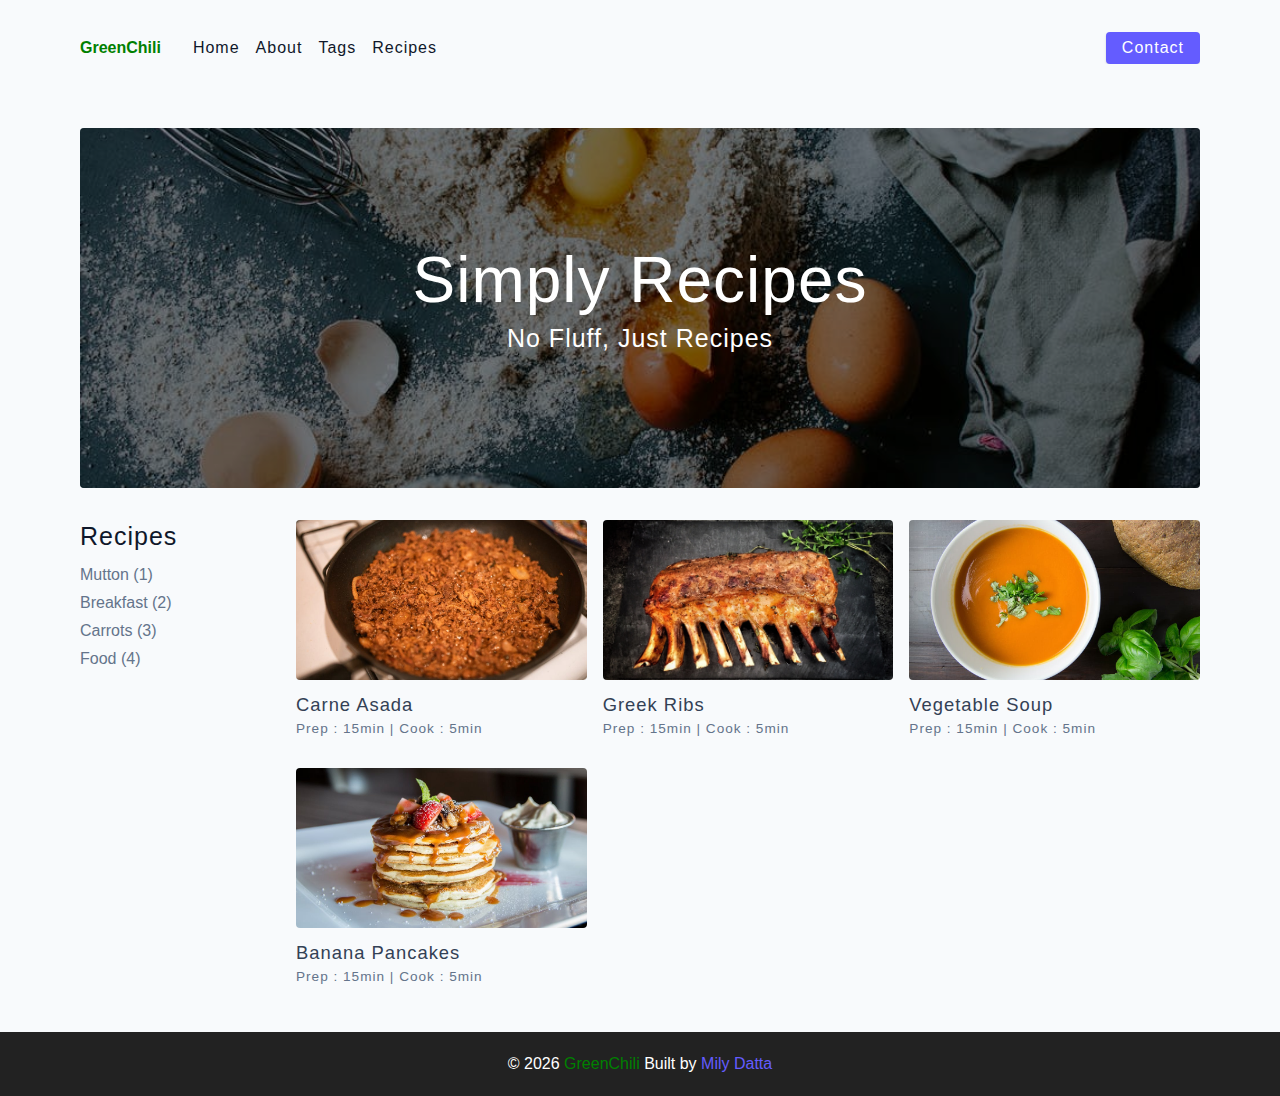
<file: index.html>
<!DOCTYPE html>
<html lang="en">
  <head>
    <meta charset="UTF-8" />
    <meta http-equiv="X-UA-Compatible" content="IE=edge" />
    <meta name="viewport" content="width=device-width, initial-scale=1.0" />
    <!-- <title>Simply Recipes || Starter</title> -->
    <title>Simply Recipes || Green Chili</title>
    <!-- favicon -->
    <link rel="shortcut icon" href="./assets/favicon.ico" type="image/x-icon" />
    <!-- normalize -->
    <link rel="stylesheet" href="./css/normalize.css" />
    <!-- font-awesome -->
    <link
      rel="stylesheet"
      href="https://cdnjs.cloudflare.com/ajax/libs/font-awesome/5.14.0/css/all.min.css"
    />
    <!-- main css -->
    <link rel="stylesheet" href="./css/main.css" />
  </head>
  <body>
   <!-- nav -->
   <nav class="navbar">
    <div class="nav-center">
     <!-- header -->
     <div class="nav-header">
      <a href="index.html"class="nav-logo">
        GreenChili
      </a>
      <button type="button" class="btn nav-btn">
        <i class="fas fa-align-justify"></i>
      </button>
     </div>
     <div class="nav-links">
      <a href="index.html" class="nav-link">home</a>
      <a href="about.html" class="nav-link">about</a>
      <a href="tags.html" class="nav-link">tags</a>
      <a href="recipes.html" class="nav-link">recipes</a>
      <div class="nav-link contact-link">
        <a href="contact.html" class="btn">contact</a>
      </div>
     </div>
    </div>
   </nav>
   <!-- end of nav --> 
   <!-- main -->
    <main class="page">
   <!-- header -->
    <header class="hero">
      <div class="hero-container">
        <div class="hero-text">
         <h1>Simply recipes</h1>
         <h4>no fluff, just recipes </h4>
        </div>
      </div>
    </header>
    <!-- end of header -->
    
    <!-- recipes container -->
    <section class="recipes-container">
      <!-- tags container -->
      <div class="tags-container">
        <h4>recipes</h4>
        <div class="tags-list">
         <a href="tag-template.html"> Mutton (1)</a>
         <a href="tag-template.html"> Breakfast (2)</a>
         <a href="tag-template.html"> Carrots (3)</a>
         <a href="tag-template.html"> Food (4)</a>
        </div>
      </div>
      <!-- end of tags container -->

      <!-- recipes list -->
      <div class="recipes-list">
        <!-- single recipe -->
        <a href="single-recipe-carne.html" class="recipe">
          <img src="./assets/recipes/recipe-1.jpeg" alt="food"
          class="img recipe-img"/>
          <h5>carne asada</h5>
          <p>Prep : 15min | Cook : 5min</p>
        </a>
        <!-- end of single recipe -->
         <!-- single recipe -->
         <a href="single-recipe-greek.html" class="recipe">
          <img src="./assets/recipes/recipe-2.jpeg" alt="food"
          class="img recipe-img"/>
          <h5>Greek Ribs</h5>
          <p>Prep : 15min | Cook : 5min</p>
        </a>
        <!-- end of single recipe -->
         <!-- single recipe -->
         <a href="single-recipe-soup.html" class="recipe">
          <img src="./assets/recipes/recipe-3.jpeg" alt="food"
          class="img recipe-img"/>
          <h5>Vegetable Soup</h5>
          <p>Prep : 15min | Cook : 5min</p>
        </a>
        <!-- end of single recipe -->
         <!-- single recipe -->
         <a href="single-recipe-banana.html" class="recipe">
          <img src="./assets/recipes/recipe-4.jpeg" alt="food"
          class="img recipe-img"/>
          <h5>Banana Pancakes</h5>
          <p>Prep : 15min | Cook : 5min</p>
        </a>
        <!-- end of single recipe -->
      </div>
      <!-- end of recipes list -->
    </section>
    <!-- end of recipes container -->
    </main>
   <!-- end of main -->
    <!-- footer --> 
    <footer class="page-footer">
      <p>&copy; <span id="date"></span>
      <span class="footer-logo">GreenChili</span>
      Built by <a href="https://github.com">Mily Datta</a>
    </p>
    </footer> 
   <script src="./js/app.js"></script>
  </body>
</html>
</file>
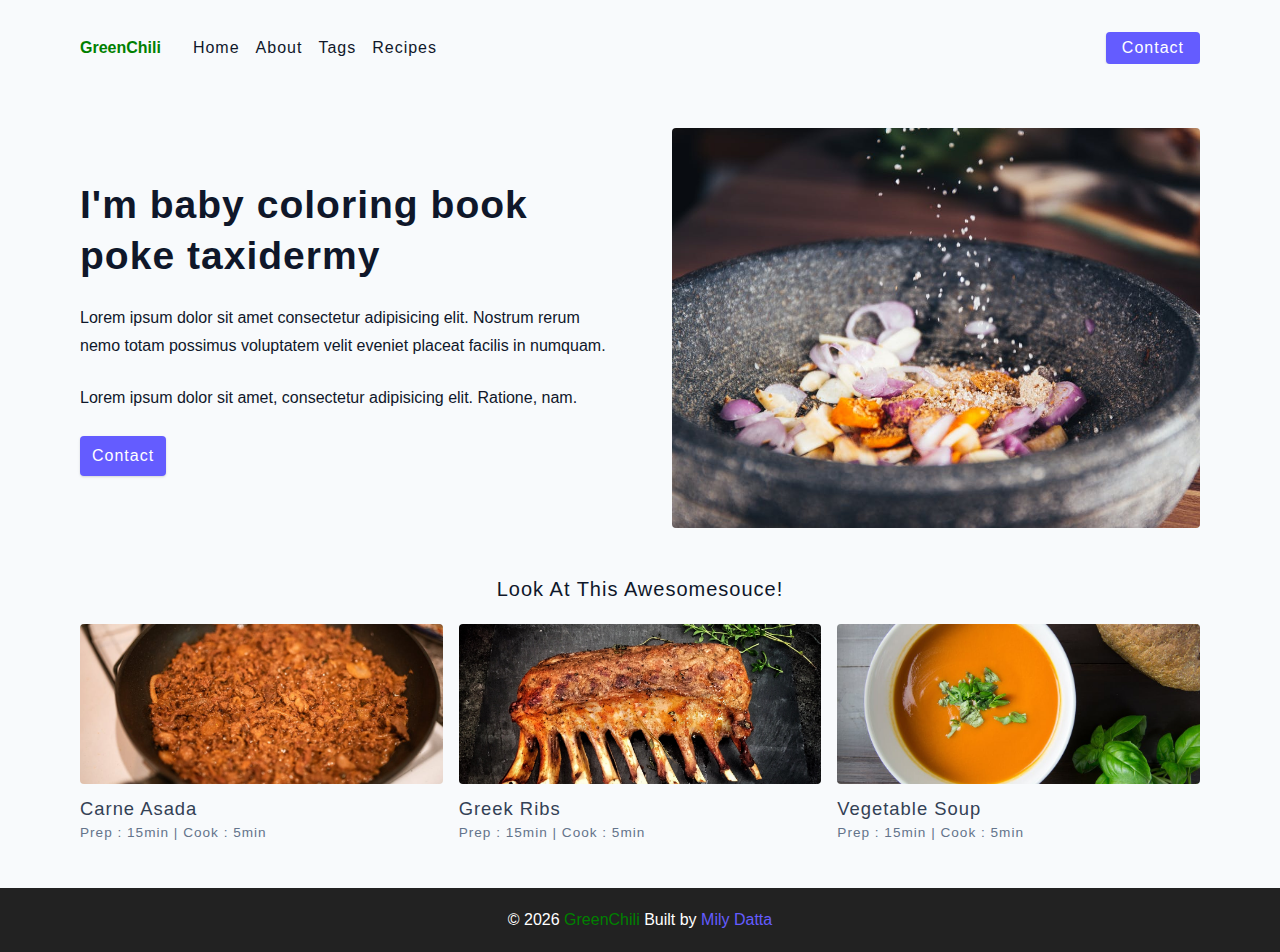
<file: about.html>
<!DOCTYPE html>
<html lang="en">
  <head>
    <meta charset="UTF-8" />
    <meta http-equiv="X-UA-Compatible" content="IE=edge" />
    <meta name="viewport" content="width=device-width, initial-scale=1.0" />
    <title>About</title>
    <!-- favicon -->
    <link rel="shortcut icon" href="./assets/favicon.ico" type="image/x-icon" />
    <!-- normalize -->
    <link rel="stylesheet" href="./css/normalize.css" />
    <!-- font-awesome -->
    <link
      rel="stylesheet"
      href="https://cdnjs.cloudflare.com/ajax/libs/font-awesome/5.14.0/css/all.min.css"
    />
    <!-- main css -->
    <link rel="stylesheet" href="./css/main.css" />
  </head>
  <body>
       <!-- nav -->
   <nav class="navbar">
    <div class="nav-center">
     <!-- header -->
     <div class="nav-header">
      <a href="index.html"class="nav-logo">
        GreenChili
      </a>
      <button type="button" class="btn nav-btn">
        <i class="fas fa-align-justify"></i>
      </button>
     </div>
     <div class="nav-links">
      <a href="index.html" class="nav-link">home</a>
      <a href="about.html" class="nav-link">about</a>
      <a href="tags.html" class="nav-link">tags</a>
      <a href="recipes.html" class="nav-link">recipes</a>
      <div class="nav-link contact-link">
        <a href="contact.html" class="btn">contact</a>
      </div>
     </div>
    </div>
   </nav>
   <!-- end of nav -->
   <!-- main -->
   <main class="page">
   <section class="about-page">
    <article>
      <h2>I'm baby coloring book poke taxidermy</h2>
      <p>Lorem ipsum dolor sit amet consectetur adipisicing
       elit. Nostrum rerum nemo totam possimus voluptatem
       velit eveniet placeat facilis in numquam.</p>
      <p>Lorem ipsum dolor sit amet, consectetur adipisicing 
       elit. Ratione, nam.</p>
    <a href="contact.html" class="btn">contact</a>
    </article>
    <img src="./assets/about.jpeg" alt="pouring salt" 
    class="img about-img">
   </section>
   <section class="featured-recipes">
    <h5 class="featured-title">Look at this Awesomesouce!</h5>
    <!-- recipes list -->
    <div class="recipes-list">
      <!-- single recipe -->
      <a href="single-recipe.html" class="recipe">
        <img src="./assets/recipes/recipe-1.jpeg" alt="food"
        class="img recipe-img"/>
        <h5>carne asada</h5>
        <p>Prep : 15min | Cook : 5min</p>
      </a>
      <!-- end of single recipe -->
       <!-- single recipe -->
       <a href="single-recipe.html" class="recipe">
        <img src="./assets/recipes/recipe-2.jpeg" alt="food"
        class="img recipe-img"/>
        <h5>Greek Ribs</h5>
        <p>Prep : 15min | Cook : 5min</p>
      </a>
      <!-- end of single recipe -->
       <!-- single recipe -->
       <a href="single-recipe.html" class="recipe">
        <img src="./assets/recipes/recipe-3.jpeg" alt="food"
        class="img recipe-img"/>
        <h5>Vegetable Soup</h5>
        <p>Prep : 15min | Cook : 5min</p>
      </a>
      <!-- end of single recipe -->
    </div>
    <!-- end of recipes list -->
   </section>
  </main>
   <!-- end of main -->
        <!-- footer --> 
        <footer class="page-footer">
          <p>&copy; <span id="date"></span>
          <span class="footer-logo">GreenChili</span>
          Built by <a href="https://github.com">Mily Datta</a>
        </p>
        </footer> 
       <script src="./js/app.js"></script>
  </body>
</html>
</file>
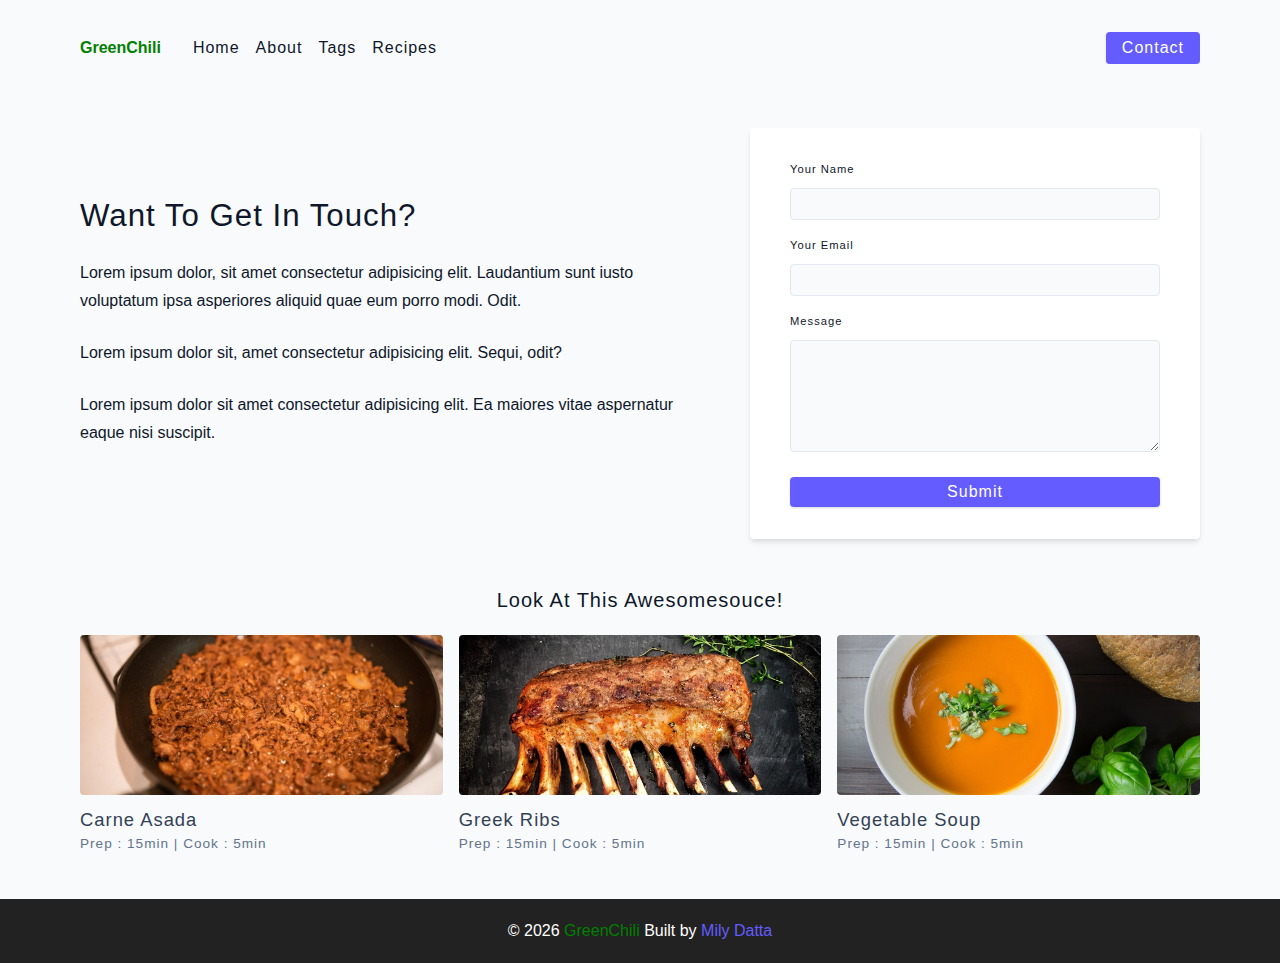
<file: contact.html>
<!DOCTYPE html>
<html lang="en">
  <head>
    <meta charset="UTF-8" />
    <meta http-equiv="X-UA-Compatible" content="IE=edge" />
    <meta name="viewport" content="width=device-width, initial-scale=1.0" />
    <title>Contact</title>
    <!-- favicon -->
    <link rel="shortcut icon" href="./assets/favicon.ico" type="image/x-icon" />
    <!-- normalize -->
    <link rel="stylesheet" href="./css/normalize.css" />
    <!-- font-awesome -->
    <link
      rel="stylesheet"
      href="https://cdnjs.cloudflare.com/ajax/libs/font-awesome/5.14.0/css/all.min.css"
    />
    <!-- main css -->
    <link rel="stylesheet" href="./css/main.css" />
  </head>
  <body>
       <!-- nav -->
   <nav class="navbar">
    <div class="nav-center">
     <!-- header -->
     <div class="nav-header">
      <a href="index.html"class="nav-logo">
        GreenChili
      </a>
      <button type="button" class="btn nav-btn">
        <i class="fas fa-align-justify"></i>
      </button>
     </div>
     <div class="nav-links">
      <a href="index.html" class="nav-link">home</a>
      <a href="about.html" class="nav-link">about</a>
      <a href="tags.html" class="nav-link">tags</a>
      <a href="recipes.html" class="nav-link">recipes</a>
      <div class="nav-link contact-link">
        <a href="contact.html" class="btn">contact</a>
      </div>
     </div>
    </div>
   </nav>
   <!-- end of nav --> 
  <!-- main -->
  <main class="page"> 
    <section class="contact-container">
     <article class="contact-info">
      <h3>Want To Get In Touch?</h3>
      <p>Lorem ipsum dolor, sit amet consectetur adipisicing 
        elit. Laudantium sunt iusto 
        voluptatum ipsa asperiores aliquid quae eum porro modi. Odit.</p>
        <p>Lorem ipsum dolor sit, amet consectetur adipisicing
         elit. Sequi, odit?</p>
         <p>Lorem ipsum dolor sit amet consectetur adipisicing 
          elit. Ea maiores vitae aspernatur eaque nisi suscipit.</p>
     </article>
     <article>
      <form class="form contact-form">
         <!-- single form row -->   
        <div class="form-row">
        <label for="name" class="form-label">Your Name</label>
        <input type="text" name="name" id="name" 
        class="form-input"/>
        </div>
        <!-- end of single form row -->
         <!-- single form row -->   
         <div class="form-row">
         <label for="email" class="form-label">Your Email</label>
         <input type="text" name="email" id="email" 
         class="form-input"/>
         </div>
         <!-- end of single form row -->
         <div class="form-row">
          <label for="message"class="form-label">Message</label>
          <textarea name="message" id="message"class="form-textarea"></textarea>
         </div>
         <button type="submit" class="btn btn-block">Submit</button>
      </form>
     </article>
    </section>
    <section class="featured-recipes">
      <h5 class="featured-title">Look at this Awesomesouce!</h5>
      <!-- recipes list -->
      <div class="recipes-list">
        <!-- single recipe -->
        <a href="single-recipe.html" class="recipe">
          <img src="./assets/recipes/recipe-1.jpeg" alt="food"
          class="img recipe-img"/>
          <h5>carne asada</h5>
          <p>Prep : 15min | Cook : 5min</p>
        </a>
        <!-- end of single recipe -->
         <!-- single recipe -->
         <a href="single-recipe.html" class="recipe">
          <img src="./assets/recipes/recipe-2.jpeg" alt="food"
          class="img recipe-img"/>
          <h5>Greek Ribs</h5>
          <p>Prep : 15min | Cook : 5min</p>
        </a>
        <!-- end of single recipe -->
         <!-- single recipe -->
         <a href="single-recipe.html" class="recipe">
          <img src="./assets/recipes/recipe-3.jpeg" alt="food"
          class="img recipe-img"/>
          <h5>Vegetable Soup</h5>
          <p>Prep : 15min | Cook : 5min</p>
        </a>
        <!-- end of single recipe -->
      </div>
      <!-- end of recipes list -->
     </section>
  </main>
  <!-- end of main -->
   <!-- footer --> 
   <footer class="page-footer">
     <p>&copy; <span id="date"></span>
     <span class="footer-logo">GreenChili</span>
     Built by <a href="https://github.com">Mily Datta</a>
   </p>
   </footer> 
  <script src="./js/app.js"></script>  
  </body>
</html>
</file>
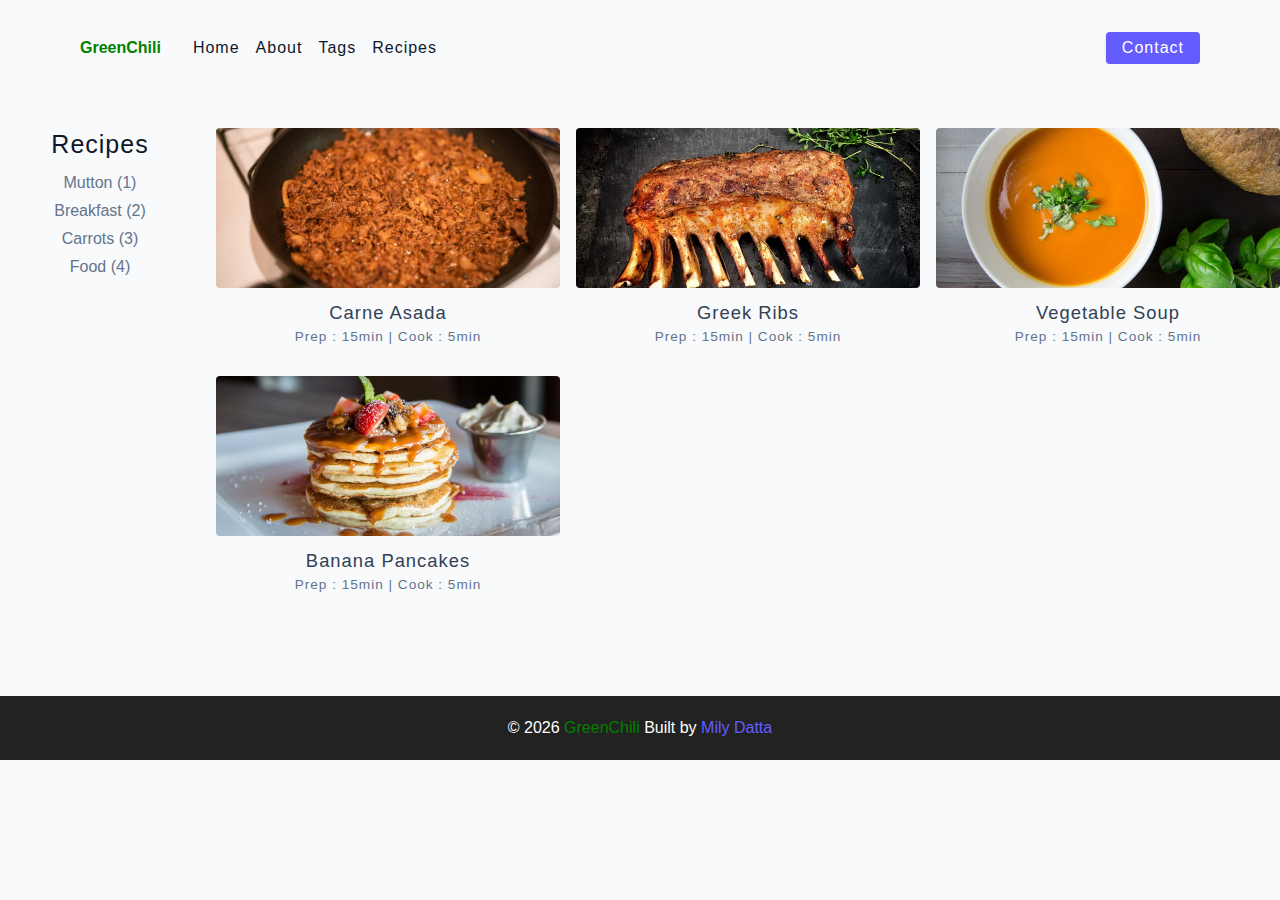
<file: recipes.html>
<!DOCTYPE html>
<html lang="en">
  <head>
    <meta charset="UTF-8" />
    <meta http-equiv="X-UA-Compatible" content="IE=edge" />
    <meta name="viewport" content="width=device-width, initial-scale=1.0" />
    <title>Recipes</title>
    <!-- favicon -->
    <link rel="shortcut icon" href="./assets/favicon.ico" type="image/x-icon" />
    <!-- normalize -->
    <link rel="stylesheet" href="./css/normalize.css" />
    <!-- font-awesome -->
    <link
      rel="stylesheet"
      href="https://cdnjs.cloudflare.com/ajax/libs/font-awesome/5.14.0/css/all.min.css"
    />
    <!-- main css -->
    <link rel="stylesheet" href="./css/main.css" />
  </head>
  <body>
    <!-- nav -->
    <nav class="navbar">
      <div class="nav-center">
       <!-- header -->
       <div class="nav-header">
        <a href="index.html"class="nav-logo">
          GreenChili
        </a>
        <button type="button" class="btn nav-btn">
          <i class="fas fa-align-justify"></i>
        </button>
       </div>
       <div class="nav-links">
        <a href="index.html" class="nav-link">home</a>
        <a href="about.html" class="nav-link">about</a>
        <a href="tags.html" class="nav-link">tags</a>
        <a href="recipes.html" class="nav-link">recipes</a>
        <div class="nav-link contact-link">
          <a href="contact.html" class="btn">contact</a>
        </div>
       </div>
      </div>
     </nav>
     <!-- end of nav -->
      <!-- main -->
  <main class="recipes">
      <!-- recipes container -->
      <section class="recipes-container">
        <!-- tags container -->
        <div class="tags-container">
          <h4>recipes</h4>
          <div class="tags-list">
           <a href="tag-template.html"> Mutton (1)</a>
           <a href="tag-template.html"> Breakfast (2)</a>
           <a href="tag-template.html"> Carrots (3)</a>
           <a href="tag-template.html"> Food (4)</a>
          </div>
        </div>
        <!-- end of tags container -->
  
        <!-- recipes list -->
        <div class="recipes-list">
          <!-- single recipe -->
          <a href="single-recipe-carne.html" class="recipe">
            <img src="./assets/recipes/recipe-1.jpeg" alt="food"
            class="img recipe-img"/>
            <h5>carne asada</h5>
            <p>Prep : 15min | Cook : 5min</p>
          </a>
          <!-- end of single recipe -->
           <!-- single recipe -->
           <a href="single-recipe-greek.html" class="recipe">
            <img src="./assets/recipes/recipe-2.jpeg" alt="food"
            class="img recipe-img"/>
            <h5>Greek Ribs</h5>
            <p>Prep : 15min | Cook : 5min</p>
          </a>
          <!-- end of single recipe -->
           <!-- single recipe -->
           <a href="single-recipe-soup.html" class="recipe">
            <img src="./assets/recipes/recipe-3.jpeg" alt="food"
            class="img recipe-img"/>
            <h5>Vegetable Soup</h5>
            <p>Prep : 15min | Cook : 5min</p>
          </a>
          <!-- end of single recipe -->
           <!-- single recipe -->
           <a href="single-recipe-banana.html" class="recipe">
            <img src="./assets/recipes/recipe-4.jpeg" alt="food"
            class="img recipe-img"/>
            <h5>Banana Pancakes</h5>
            <p>Prep : 15min | Cook : 5min</p>
          </a>
          <!-- end of single recipe -->
        </div>
        <!-- end of recipes list -->
      </section>
      <!-- end of recipes container -->
  </main>
    <!-- end of main -->
         <!-- footer --> 
         <footer class="page-footer">
          <p>&copy; <span id="date"></span>
          <span class="footer-logo">GreenChili</span>
          Built by <a href="https://github.com">Mily Datta</a>
        </p>
        </footer> 
       <script src="./js/app.js"></script>  
  </body>
</html>
</file>
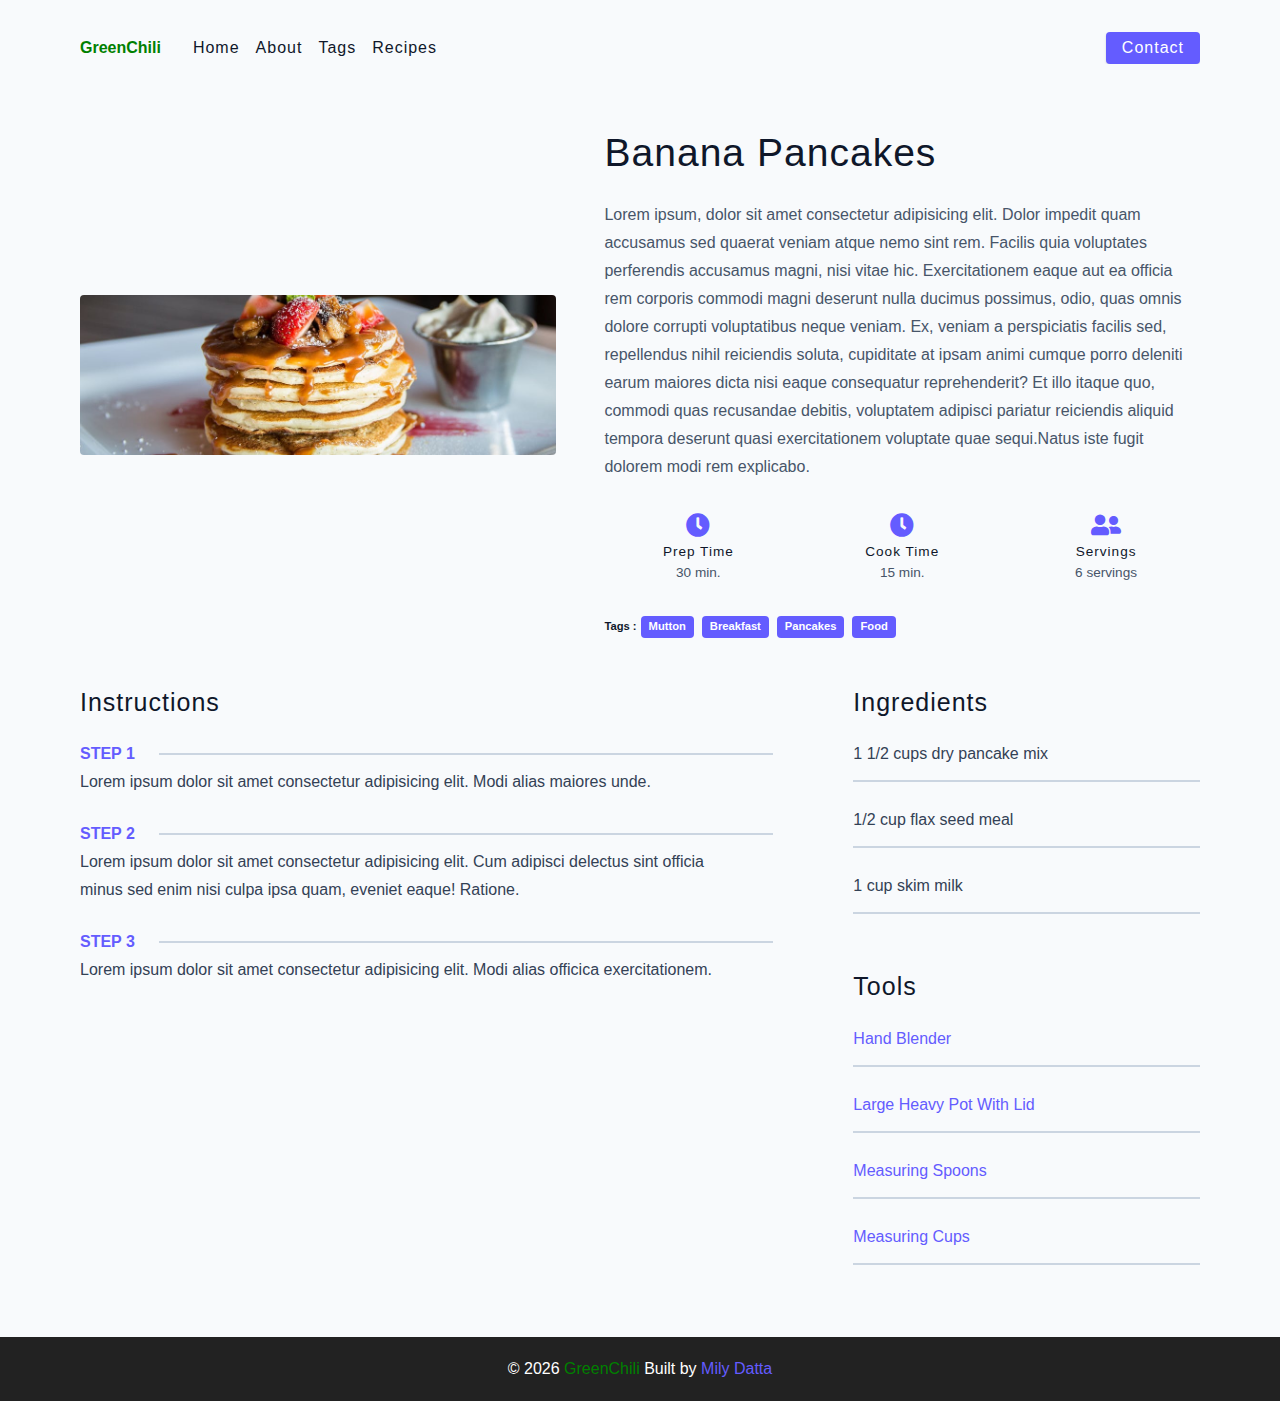
<file: single-recipe-banana.html>
<!DOCTYPE html>
<html lang="en">
  <head>
    <meta charset="UTF-8" />
    <meta http-equiv="X-UA-Compatible" content="IE=edge" />
    <meta name="viewport" content="width=device-width, initial-scale=1.0" />
    <title>Single Recipe</title>
    <!-- favicon -->
    <link rel="shortcut icon" href="./assets/favicon.ico" type="image/x-icon" />
    <!-- normalize -->
    <link rel="stylesheet" href="./css/normalize.css" />
    <!-- font-awesome -->
    <link
      rel="stylesheet"
      href="https://cdnjs.cloudflare.com/ajax/libs/font-awesome/5.14.0/css/all.min.css"
    />
    <!-- main css -->
    <link rel="stylesheet" href="./css/main.css" />
  </head>
  <body>
  <!-- nav -->
  <nav class="navbar">
    <div class="nav-center">
     <!-- header -->
     <div class="nav-header">
      <a href="index.html"class="nav-logo">
        GreenChili
      </a>
      <button type="button" class="btn nav-btn">
        <i class="fas fa-align-justify"></i>
      </button>
     </div>
     <div class="nav-links">
      <a href="index.html" class="nav-link">home</a>
      <a href="about.html" class="nav-link">about</a>
      <a href="tags.html" class="nav-link">tags</a>
      <a href="recipes.html" class="nav-link">recipes</a>
      <div class="nav-link contact-link">
        <a href="contact.html" class="btn">contact</a>
      </div>
     </div>
    </div>
   </nav>
   <!-- end of nav -->
  <!-- main -->
  <main class="page">
   <div class="recipe-page">
    <section class="recipe-hero">
      <img src="./assets/recipes/recipe-4.jpeg"
      class="img recipe-img"
      alt="pancakes"
      />
      <article>
        <h2>Banana pancakes</h2>
        <p>
          Lorem ipsum, dolor sit amet consectetur adipisicing elit.
          Dolor impedit quam accusamus sed quaerat veniam atque nemo
          sint rem. Facilis quia voluptates perferendis accusamus
          magni, nisi vitae hic. Exercitationem eaque aut ea officia
          rem corporis commodi magni deserunt nulla ducimus possimus,
          odio, quas omnis dolore corrupti voluptatibus neque veniam.
          Ex, veniam a perspiciatis facilis sed, repellendus nihil 
          reiciendis soluta, cupiditate at ipsam animi cumque porro
          deleniti earum maiores dicta nisi eaque consequatur reprehenderit?
          Et illo itaque quo, commodi quas recusandae debitis, voluptatem
          adipisci pariatur reiciendis aliquid tempora deserunt quasi
          exercitationem voluptate quae sequi.Natus iste fugit dolorem modi rem explicabo.
        </p>
        <!-- recipe icons --> 
         <div class="recipe-icons">
          <!-- single recipe icon -->
          <article>
           <i class="fas fa-clock"></i>
           <h5>prep time</h5>
           <p>30 min.</p>
          </article>
          <!-- single recipe icon -->
          <article>
            <i class="fas fa-clock"></i>
            <h5>cook time</h5>
            <p>15 min.</p>
           </article>
          <!-- single recipe icon -->
          <article>
            <i class="fas fa-user-friends"></i>
            <h5>servings</h5>
            <p>6 servings</p>
           </article>
         </div> 
        <!-- recipe tags --> 
        <div class="recipe-tags">
          Tags : <a href="tag-template.html">mutton</a>
          <a href="tag-template.html">breakfast</a>
          <a href="tag-template.html">pancakes</a>
          <a href="tag-template.html">food</a>
        </div>
      </article>
    </section>
    <!-- recipe-content --> 
    <section class="recipe-content">
      <article>
        <h4>instructions</h4>
        <!-- single instruction -->
         <div class="single-instruction">
          <header>
            <p>STEP 1</p>
            <div></div>
          </header>
          <p>Lorem ipsum dolor sit amet consectetur 
            adipisicing elit. Modi alias maiores unde.</p>
         </div>
          <!-- single instruction -->
          <div class="single-instruction">
            <header>
              <p>STEP 2</p>
              <div></div>
            </header>
            <p>Lorem ipsum dolor sit amet consectetur adipisicing
               elit. Cum adipisci delectus sint officia minus sed enim
               nisi culpa ipsa quam, eveniet eaque! Ratione.</p>
           </div>
         <!-- single instruction -->
         <div class="single-instruction">
          <header>
            <p>STEP 3</p>
            <div></div>
          </header>
          <p>Lorem ipsum dolor sit amet consectetur 
            adipisicing elit. Modi alias officica exercitationem.</p>
         </div>
      </article>
      <article class="second-column">
        <div>
          <h4>ingredients</h4>
          <p class="single-ingredient">
            1 1/2 cups dry pancake mix
          </p>
          <p class="single-ingredient">
             1/2 cup flax seed meal
          </p>
          <p class="single-ingredient">
            1 cup skim milk
          </p>
        </div>
        <div>
          <h4>tools</h4>
          <p class="single-tool">Hand Blender</p>
          <p class="single-tool">Large Heavy Pot With Lid</p>
          <p class="single-tool">Measuring Spoons</p>
          <p class="single-tool">Measuring cups</p>
        </div>
      </article>
    </section>
   </div>
  </main>
  <!-- end of main -->
      <!-- footer --> 
      <footer class="page-footer">
        <p>&copy; <span id="date"></span>
        <span class="footer-logo">GreenChili</span>
        Built by <a href="https://github.com">Mily Datta</a>
      </p>
      </footer> 
     <script src="./js/app.js"></script>  
    
  </body>
</html>
</file>
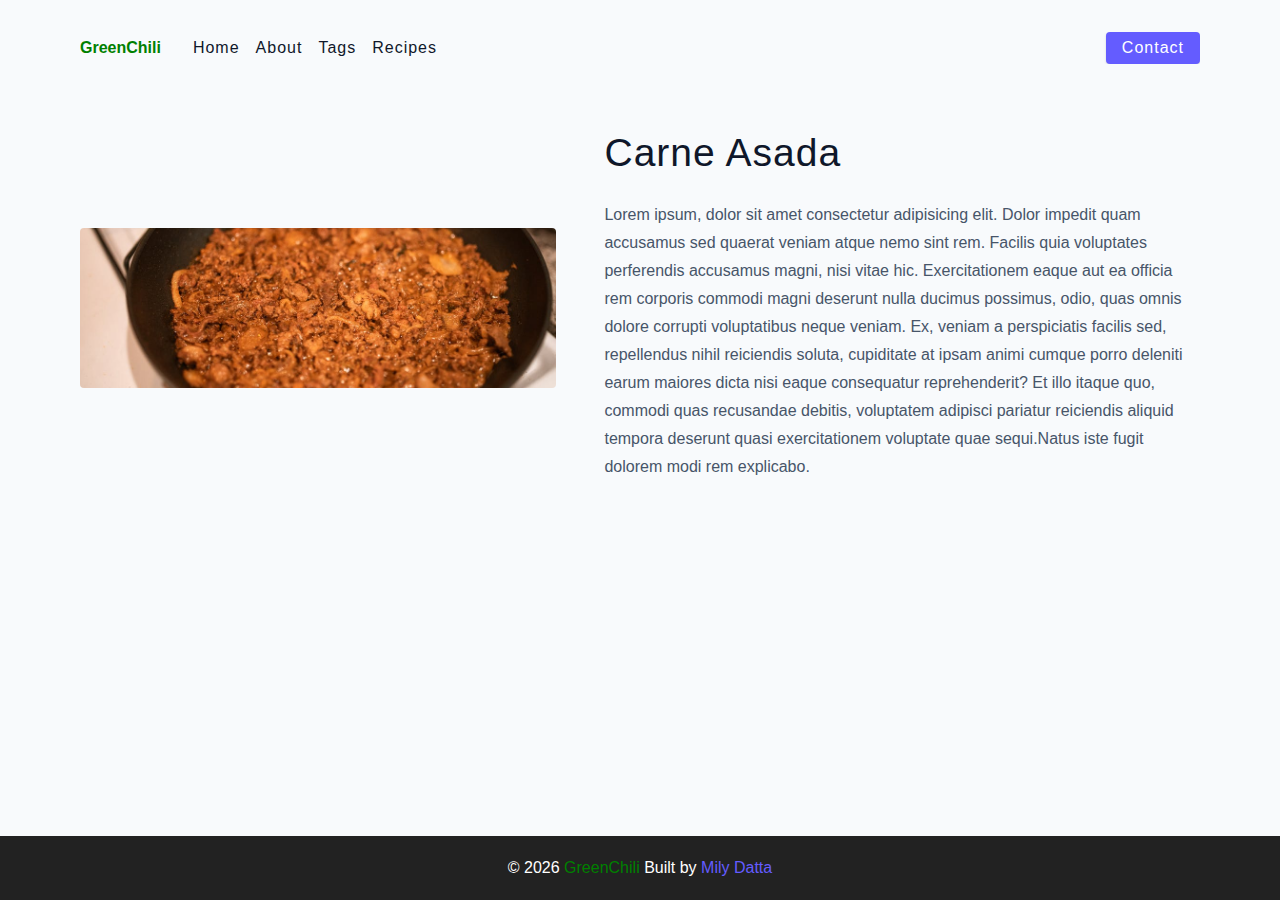
<file: single-recipe-carne.html>
<!DOCTYPE html>
<html lang="en">
  <head>
    <meta charset="UTF-8" />
    <meta http-equiv="X-UA-Compatible" content="IE=edge" />
    <meta name="viewport" content="width=device-width, initial-scale=1.0" />
    <title>Single Recipe</title>
    <!-- favicon -->
    <link rel="shortcut icon" href="./assets/favicon.ico" type="image/x-icon" />
    <!-- normalize -->
    <link rel="stylesheet" href="./css/normalize.css" />
    <!-- font-awesome -->
    <link
      rel="stylesheet"
      href="https://cdnjs.cloudflare.com/ajax/libs/font-awesome/5.14.0/css/all.min.css"
    />
    <!-- main css -->
    <link rel="stylesheet" href="./css/main.css" />
  </head>
  <body>
  <!-- nav -->
  <nav class="navbar">
    <div class="nav-center">
     <!-- header -->
     <div class="nav-header">
      <a href="index.html"class="nav-logo">
        GreenChili
      </a>
      <button type="button" class="btn nav-btn">
        <i class="fas fa-align-justify"></i>
      </button>
     </div>
     <div class="nav-links">
      <a href="index.html" class="nav-link">home</a>
      <a href="about.html" class="nav-link">about</a>
      <a href="tags.html" class="nav-link">tags</a>
      <a href="recipes.html" class="nav-link">recipes</a>
      <div class="nav-link contact-link">
        <a href="contact.html" class="btn">contact</a>
      </div>
     </div>
    </div>
   </nav>
   <!-- end of nav -->
  <!-- main -->
  <main class="page">
   <div class="recipe-page">
    <section class="recipe-hero">
      <img src="./assets/recipes/recipe-1.jpeg"
      class="img recipe-img"
      alt="carne asada"
      />
      <article>
        <h2>Carne Asada</h2>
        <p>
          Lorem ipsum, dolor sit amet consectetur adipisicing elit.
          Dolor impedit quam accusamus sed quaerat veniam atque nemo
          sint rem. Facilis quia voluptates perferendis accusamus
          magni, nisi vitae hic. Exercitationem eaque aut ea officia
          rem corporis commodi magni deserunt nulla ducimus possimus,
          odio, quas omnis dolore corrupti voluptatibus neque veniam.
          Ex, veniam a perspiciatis facilis sed, repellendus nihil 
          reiciendis soluta, cupiditate at ipsam animi cumque porro
          deleniti earum maiores dicta nisi eaque consequatur reprehenderit?
          Et illo itaque quo, commodi quas recusandae debitis, voluptatem
          adipisci pariatur reiciendis aliquid tempora deserunt quasi
          exercitationem voluptate quae sequi.Natus iste fugit dolorem modi rem explicabo.
        </p>
      </article>
    </section>
    <section class="recipe-content"></section>
   </div>
  </main>
  <!-- end of main -->
      <!-- footer --> 
      <footer class="page-footer">
        <p>&copy; <span id="date"></span>
        <span class="footer-logo">GreenChili</span>
        Built by <a href="https://github.com">Mily Datta</a>
      </p>
      </footer> 
     <script src="./js/app.js"></script>  
    
  </body>
</html>
</file>
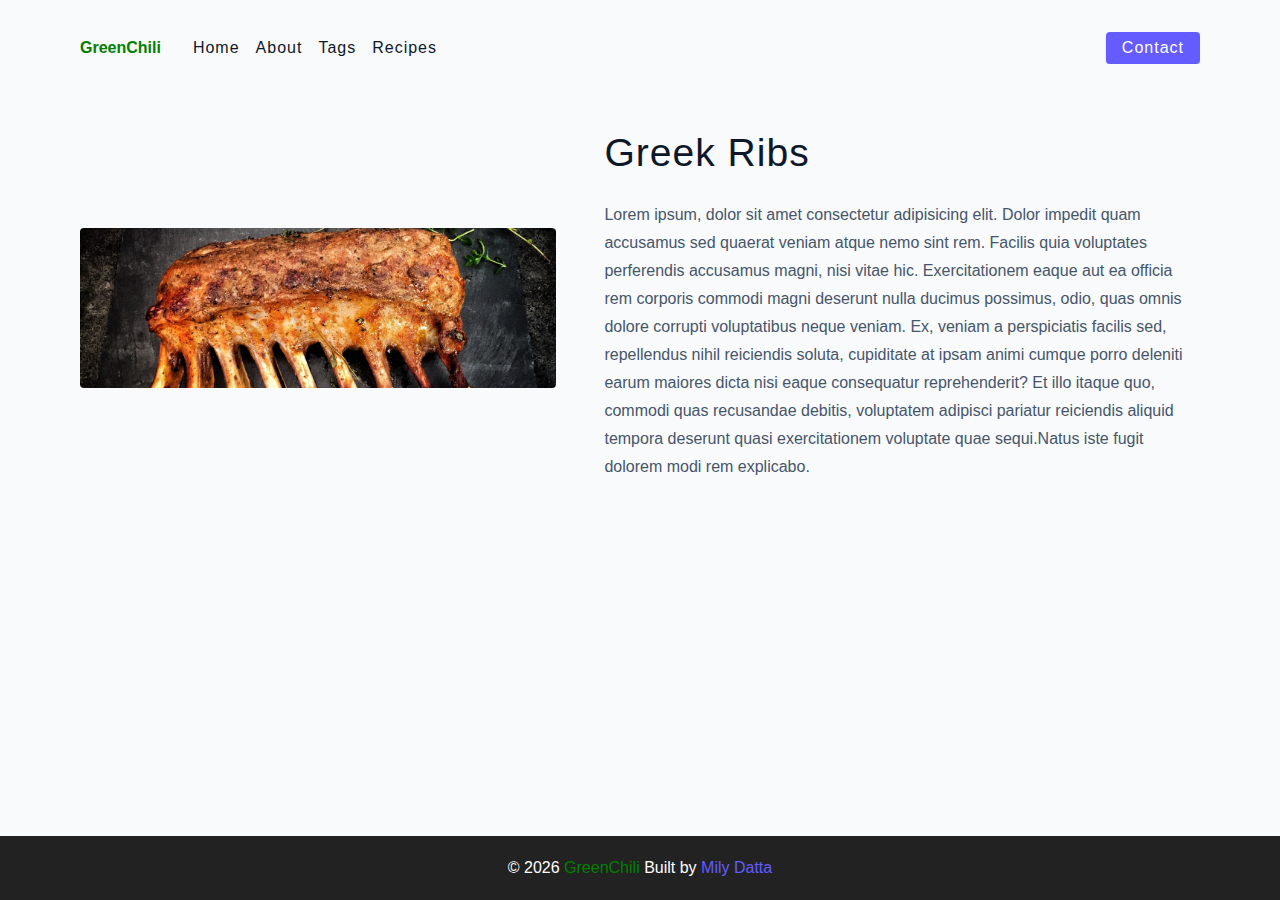
<file: single-recipe-greek.html>
<!DOCTYPE html>
<html lang="en">
  <head>
    <meta charset="UTF-8" />
    <meta http-equiv="X-UA-Compatible" content="IE=edge" />
    <meta name="viewport" content="width=device-width, initial-scale=1.0" />
    <title>Single Recipe</title>
    <!-- favicon -->
    <link rel="shortcut icon" href="./assets/favicon.ico" type="image/x-icon" />
    <!-- normalize -->
    <link rel="stylesheet" href="./css/normalize.css" />
    <!-- font-awesome -->
    <link
      rel="stylesheet"
      href="https://cdnjs.cloudflare.com/ajax/libs/font-awesome/5.14.0/css/all.min.css"
    />
    <!-- main css -->
    <link rel="stylesheet" href="./css/main.css" />
  </head>
  <body>
  <!-- nav -->
  <nav class="navbar">
    <div class="nav-center">
     <!-- header -->
     <div class="nav-header">
      <a href="index.html"class="nav-logo">
        GreenChili
      </a>
      <button type="button" class="btn nav-btn">
        <i class="fas fa-align-justify"></i>
      </button>
     </div>
     <div class="nav-links">
      <a href="index.html" class="nav-link">home</a>
      <a href="about.html" class="nav-link">about</a>
      <a href="tags.html" class="nav-link">tags</a>
      <a href="recipes.html" class="nav-link">recipes</a>
      <div class="nav-link contact-link">
        <a href="contact.html" class="btn">contact</a>
      </div>
     </div>
    </div>
   </nav>
   <!-- end of nav -->
  <!-- main -->
  <main class="page">
   <div class="recipe-page">
    <section class="recipe-hero">
      <img src="./assets/recipes/recipe-2.jpeg"
      class="img recipe-img"
      alt="Greek Ribs"
      />
      <article>
        <h2>Greek Ribs</h2>
        <p>
          Lorem ipsum, dolor sit amet consectetur adipisicing elit.
          Dolor impedit quam accusamus sed quaerat veniam atque nemo
          sint rem. Facilis quia voluptates perferendis accusamus
          magni, nisi vitae hic. Exercitationem eaque aut ea officia
          rem corporis commodi magni deserunt nulla ducimus possimus,
          odio, quas omnis dolore corrupti voluptatibus neque veniam.
          Ex, veniam a perspiciatis facilis sed, repellendus nihil 
          reiciendis soluta, cupiditate at ipsam animi cumque porro
          deleniti earum maiores dicta nisi eaque consequatur reprehenderit?
          Et illo itaque quo, commodi quas recusandae debitis, voluptatem
          adipisci pariatur reiciendis aliquid tempora deserunt quasi
          exercitationem voluptate quae sequi.Natus iste fugit dolorem modi rem explicabo.
        </p>
      </article>
    </section>
    <section class="recipe-content"></section>
   </div>
  </main>
  <!-- end of main -->
      <!-- footer --> 
      <footer class="page-footer">
        <p>&copy; <span id="date"></span>
        <span class="footer-logo">GreenChili</span>
        Built by <a href="https://github.com">Mily Datta</a>
      </p>
      </footer> 
     <script src="./js/app.js"></script>  
    
  </body>
</html>
</file>
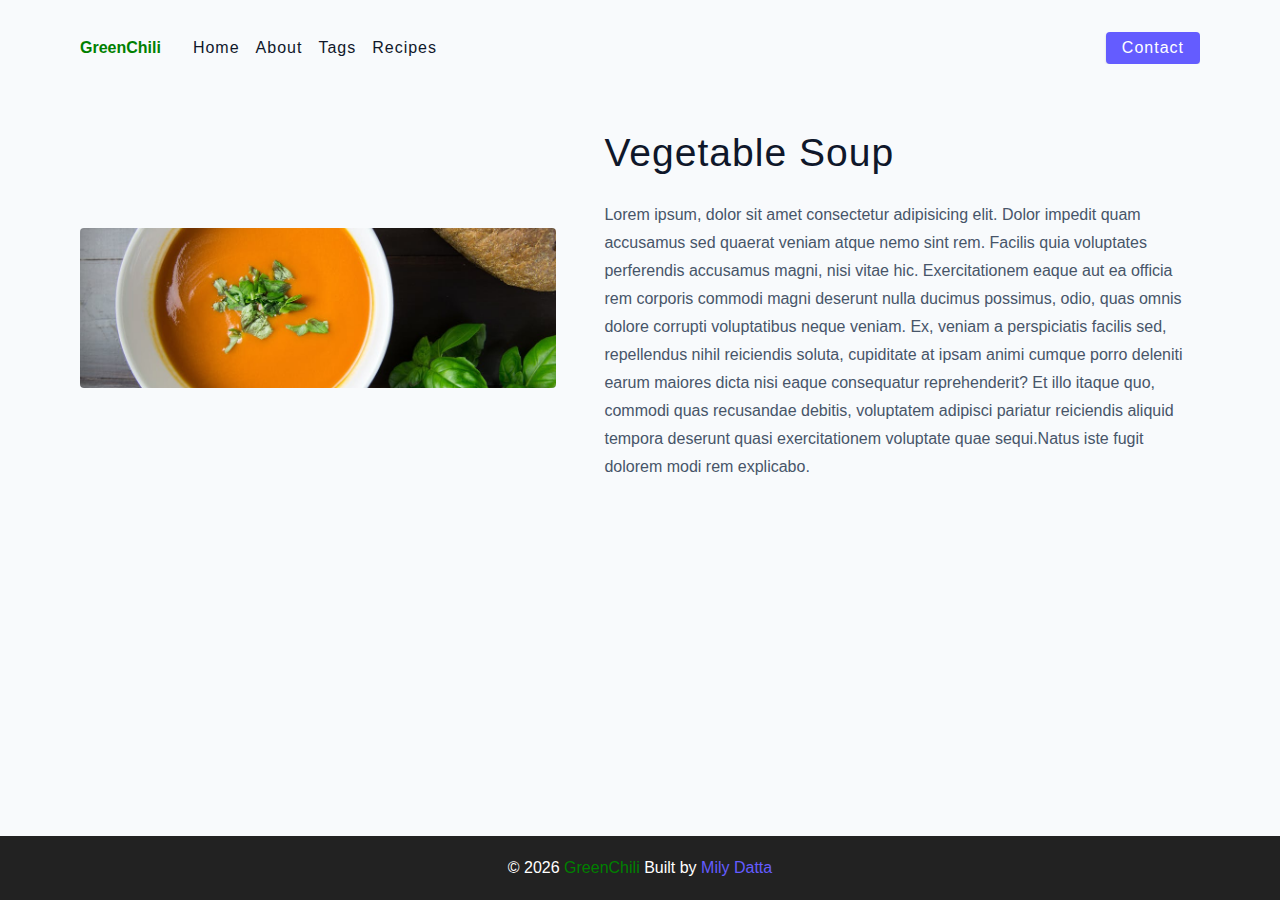
<file: single-recipe-soup.html>
<!DOCTYPE html>
<html lang="en">
  <head>
    <meta charset="UTF-8" />
    <meta http-equiv="X-UA-Compatible" content="IE=edge" />
    <meta name="viewport" content="width=device-width, initial-scale=1.0" />
    <title>Single Recipe</title>
    <!-- favicon -->
    <link rel="shortcut icon" href="./assets/favicon.ico" type="image/x-icon" />
    <!-- normalize -->
    <link rel="stylesheet" href="./css/normalize.css" />
    <!-- font-awesome -->
    <link
      rel="stylesheet"
      href="https://cdnjs.cloudflare.com/ajax/libs/font-awesome/5.14.0/css/all.min.css"
    />
    <!-- main css -->
    <link rel="stylesheet" href="./css/main.css" />
  </head>
  <body>
  <!-- nav -->
  <nav class="navbar">
    <div class="nav-center">
     <!-- header -->
     <div class="nav-header">
      <a href="index.html"class="nav-logo">
        GreenChili
      </a>
      <button type="button" class="btn nav-btn">
        <i class="fas fa-align-justify"></i>
      </button>
     </div>
     <div class="nav-links">
      <a href="index.html" class="nav-link">home</a>
      <a href="about.html" class="nav-link">about</a>
      <a href="tags.html" class="nav-link">tags</a>
      <a href="recipes.html" class="nav-link">recipes</a>
      <div class="nav-link contact-link">
        <a href="contact.html" class="btn">contact</a>
      </div>
     </div>
    </div>
   </nav>
   <!-- end of nav -->
  <!-- main -->
  <main class="page">
   <div class="recipe-page">
    <section class="recipe-hero">
      <img src="./assets/recipes/recipe-3.jpeg"
      class="img recipe-img"
      alt="Vegetable Soup"
      />
      <article>
        <h2>Vegetable Soup</h2>
        <p>
          Lorem ipsum, dolor sit amet consectetur adipisicing elit.
          Dolor impedit quam accusamus sed quaerat veniam atque nemo
          sint rem. Facilis quia voluptates perferendis accusamus
          magni, nisi vitae hic. Exercitationem eaque aut ea officia
          rem corporis commodi magni deserunt nulla ducimus possimus,
          odio, quas omnis dolore corrupti voluptatibus neque veniam.
          Ex, veniam a perspiciatis facilis sed, repellendus nihil 
          reiciendis soluta, cupiditate at ipsam animi cumque porro
          deleniti earum maiores dicta nisi eaque consequatur reprehenderit?
          Et illo itaque quo, commodi quas recusandae debitis, voluptatem
          adipisci pariatur reiciendis aliquid tempora deserunt quasi
          exercitationem voluptate quae sequi.Natus iste fugit dolorem modi rem explicabo.
        </p>
      </article>
    </section>
    <section class="recipe-content"></section>
   </div>
  </main>
  <!-- end of main -->
      <!-- footer --> 
      <footer class="page-footer">
        <p>&copy; <span id="date"></span>
        <span class="footer-logo">GreenChili</span>
        Built by <a href="https://github.com">Mily Datta</a>
      </p>
      </footer> 
     <script src="./js/app.js"></script>  
    
  </body>
</html>
</file>
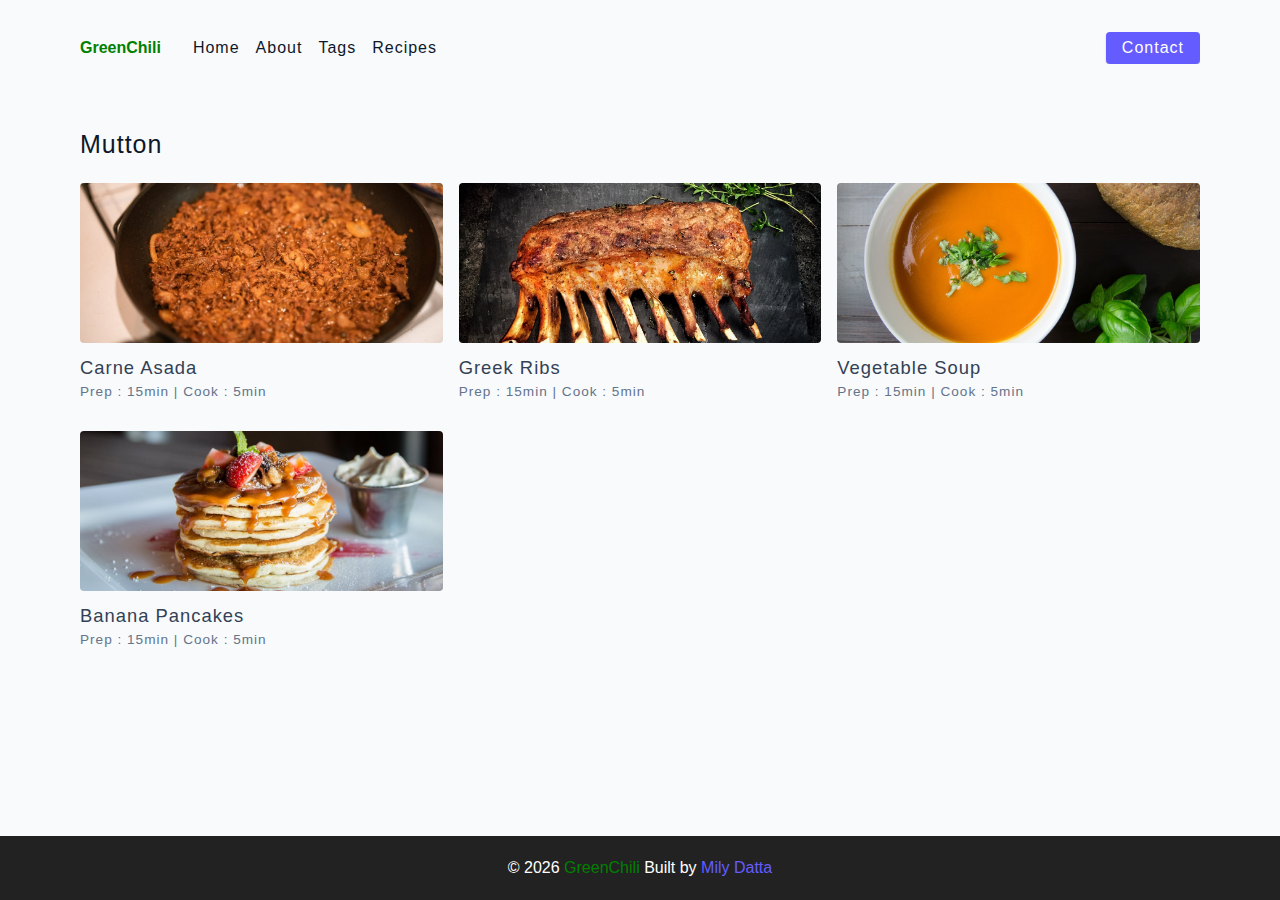
<file: tag-template.html>
<!DOCTYPE html>
<html lang="en">
  <head>
    <meta charset="UTF-8" />
    <meta http-equiv="X-UA-Compatible" content="IE=edge" />
    <meta name="viewport" content="width=device-width, initial-scale=1.0" />
    <title>Mutton</title>
    <!-- favicon -->
    <link rel="shortcut icon" href="./assets/favicon.ico" type="image/x-icon" />
    <!-- normalize -->
    <link rel="stylesheet" href="./css/normalize.css" />
    <!-- font-awesome -->
    <link
      rel="stylesheet"
      href="https://cdnjs.cloudflare.com/ajax/libs/font-awesome/5.14.0/css/all.min.css"
    />
    <!-- main css -->
    <link rel="stylesheet" href="./css/main.css" />
  </head>
  <body>
       <!-- nav -->
   <nav class="navbar">
    <div class="nav-center">
     <!-- header -->
     <div class="nav-header">
      <a href="index.html"class="nav-logo">
        GreenChili
      </a>
      <button type="button" class="btn nav-btn">
        <i class="fas fa-align-justify"></i>
      </button>
     </div>
     <div class="nav-links">
      <a href="index.html" class="nav-link">home</a>
      <a href="about.html" class="nav-link">about</a>
      <a href="tags.html" class="nav-link">tags</a>
      <a href="recipes.html" class="nav-link">recipes</a>
      <div class="nav-link contact-link">
        <a href="contact.html" class="btn">contact</a>
      </div>
     </div>
    </div>
   </nav>
   <!-- end of nav --> 
   <!-- main -->
   <main class="page">
   <h4>Mutton</h4>
      <!-- recipes list -->
      <div class="recipes-list">
        <!-- single recipe -->
        <a href="single-recipe.html" class="recipe">
          <img src="./assets/recipes/recipe-1.jpeg" alt="food"
          class="img recipe-img"/>
          <h5>carne asada</h5>
          <p>Prep : 15min | Cook : 5min</p>
        </a>
        <!-- end of single recipe -->
         <!-- single recipe -->
         <a href="single-recipe.html" class="recipe">
          <img src="./assets/recipes/recipe-2.jpeg" alt="food"
          class="img recipe-img"/>
          <h5>Greek Ribs</h5>
          <p>Prep : 15min | Cook : 5min</p>
        </a>
        <!-- end of single recipe -->
         <!-- single recipe -->
         <a href="single-recipe.html" class="recipe">
          <img src="./assets/recipes/recipe-3.jpeg" alt="food"
          class="img recipe-img"/>
          <h5>Vegetable Soup</h5>
          <p>Prep : 15min | Cook : 5min</p>
        </a>
        <!-- end of single recipe -->
         <!-- single recipe -->
         <a href="single-recipe.html" class="recipe">
          <img src="./assets/recipes/recipe-4.jpeg" alt="food"
          class="img recipe-img"/>
          <h5>Banana Pancakes</h5>
          <p>Prep : 15min | Cook : 5min</p>
        </a>
        <!-- end of single recipe -->
      </div>
      <!-- end of recipes list -->
  </main>
    <!-- end of main -->
    <!-- footer --> 
    <footer class="page-footer">
      <p>&copy; <span id="date"></span>
      <span class="footer-logo">GreenChili</span>
      Built by <a href="https://github.com">Mily Datta</a>
    </p>
    </footer> 
   <script src="./js/app.js"></script> 
  </body>
</html>
</file>
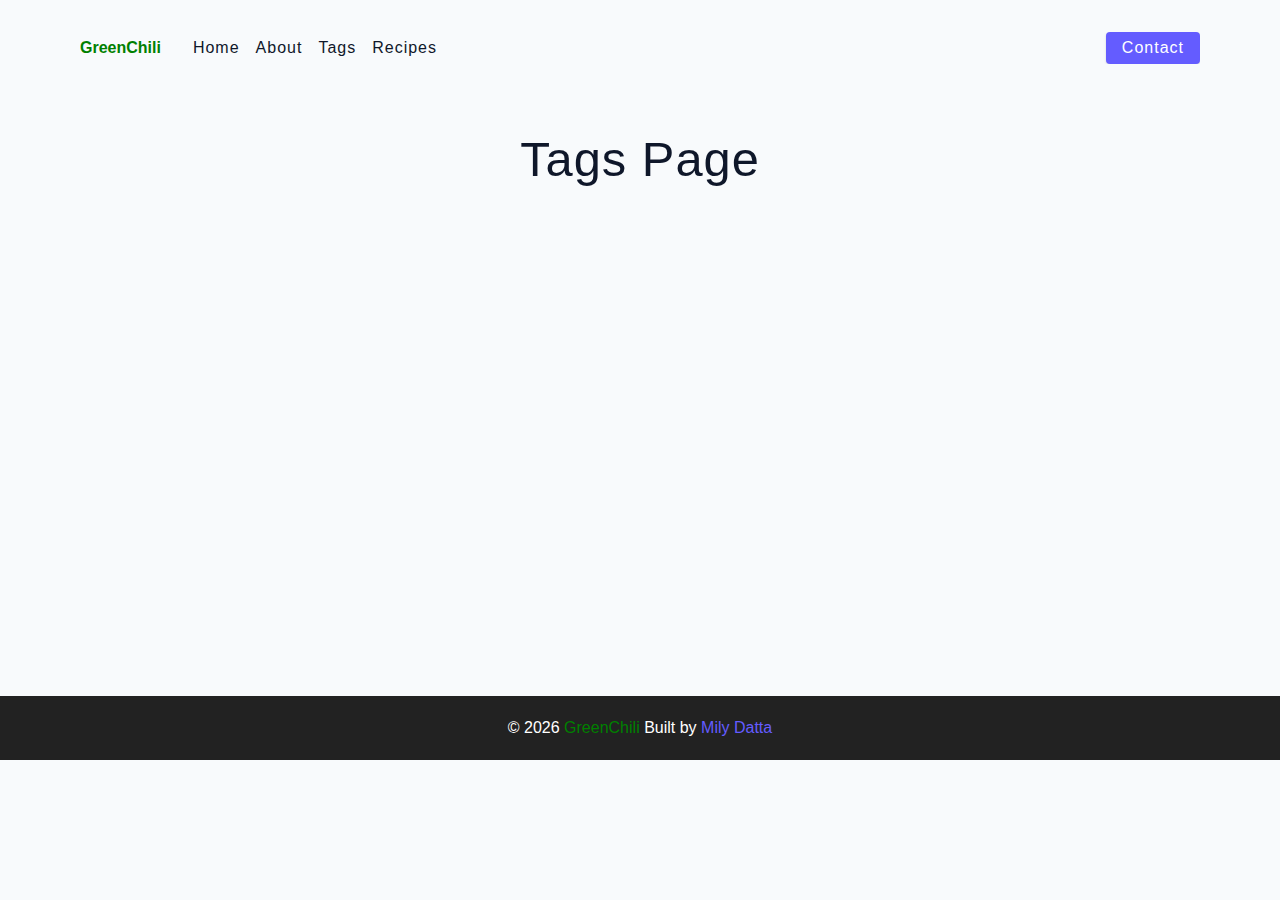
<file: tags.html>
<!DOCTYPE html>
<html lang="en">
  <head>
    <meta charset="UTF-8" />
    <meta http-equiv="X-UA-Compatible" content="IE=edge" />
    <meta name="viewport" content="width=device-width, initial-scale=1.0" />
    <title>Tags</title>
    <!-- favicon -->
    <link rel="shortcut icon" href="./assets/favicon.ico" type="image/x-icon" />
    <!-- normalize -->
    <link rel="stylesheet" href="./css/normalize.css" />
    <!-- font-awesome -->
    <link
      rel="stylesheet"
      href="https://cdnjs.cloudflare.com/ajax/libs/font-awesome/5.14.0/css/all.min.css"
    />
    <!-- main css -->
    <link rel="stylesheet" href="./css/main.css" />
  </head>
  <body>
  <!-- nav -->
   <nav class="navbar">
    <div class="nav-center">
     <!-- header -->
     <div class="nav-header">
      <a href="index.html"class="nav-logo">
        GreenChili
      </a>
      <button type="button" class="btn nav-btn">
        <i class="fas fa-align-justify"></i>
      </button>
     </div>
     <div class="nav-links">
      <a href="index.html" class="nav-link">home</a>
      <a href="about.html" class="nav-link">about</a>
      <a href="tags.html" class="nav-link">tags</a>
      <a href="recipes.html" class="nav-link">recipes</a>
      <div class="nav-link contact-link">
        <a href="contact.html" class="btn">contact</a>
      </div>
     </div>
    </div>
   </nav>
   <!-- end of nav -->
    <!-- main -->
   <main class="tags">
   <h1>Tags Page</h1>
  </main>
   <!-- end of main -->
      <!-- footer --> 
      <footer class="page-footer">
        <p>&copy; <span id="date"></span>
        <span class="footer-logo">GreenChili</span>
        Built by <a href="https://github.com">Mily Datta</a>
      </p>
      </footer> 
     <script src="./js/app.js"></script>  
  </body>
</html>
</file>
<file: css/main.css>
*,
::after,
::before {
  box-sizing: border-box;
}
/* fonts */

@import url('https://fonts.googleapis.com/css2?family=Roboto:wght@400;500;600&family=Montserrat&display=swap');
html {
  font-size: 100%;
} /*16px*/

:root {
  /* colors */
  --primary-100: #e2e0ff;
  --primary-200: #c1beff;
  --primary-300: #a29dff;
  --primary-400: #837dff;
  --primary-500: #645cff;
  --primary-600: #504acc;
  --primary-700: #3c3799;
  --primary-800: #282566;
  --primary-900: #141233;

  /* grey */
  --grey-50: #f8fafc;
  --grey-100: #f1f5f9;
  --grey-200: #e2e8f0;
  --grey-300: #cbd5e1;
  --grey-400: #94a3b8;
  --grey-500: #64748b;
  --grey-600: #475569;
  --grey-700: #334155;
  --grey-800: #1e293b;
  --grey-900: #0f172a;
  /* rest of the colors */
  --black: #222;
  --white: #fff;
  --red-light: #f8d7da;
  --red-dark: #842029;
  --green-light: #d1e7dd;
  --green-dark: #0f5132;

  /* fonts  */
  --headingFont: 'Roboto', sans-serif;
  --bodyFont: 'Nunito', sans-serif;
  --smallText: 0.7em;
  /* rest of the vars */
  --backgroundColor: var(--grey-50);
  --textColor: var(--grey-900);
  --borderRadius: 0.25rem;
  --letterSpacing: 1px;
  --transition: 0.3s ease-in-out all;
  --max-width: 1120px;
  --fixed-width: 600px;

  /* box shadow*/
  --shadow-1: 0 1px 3px 0 rgba(0, 0, 0, 0.1), 0 1px 2px 0 rgba(0, 0, 0, 0.06);
  --shadow-2: 0 4px 6px -1px rgba(0, 0, 0, 0.1),
    0 2px 4px -1px rgba(0, 0, 0, 0.06);
  --shadow-3: 0 10px 15px -3px rgba(0, 0, 0, 0.1),
    0 4px 6px -2px rgba(0, 0, 0, 0.05);
  --shadow-4: 0 20px 25px -5px rgba(0, 0, 0, 0.1),
    0 10px 10px -5px rgba(0, 0, 0, 0.04);
}

body {
  background: var(--backgroundColor);
  font-family: var(--bodyFont);
  font-weight: 400;
  line-height: 1.75;
  color: var(--textColor);
}

p {
  margin-top: 0;
  margin-bottom: 1.5rem;
  max-width: 40em;
}

h1,
h2,
h3,
h4,
h5 {
  margin: 0;
  margin-bottom: 1.38rem;
  font-family: var(--headingFont);
  font-weight: 400;
  line-height: 1.3;
  text-transform: capitalize;
  letter-spacing: var(--letterSpacing);
}

h1 {
  margin-top: 0;
  font-size: 3.052rem;
}

h2 {
  font-size: 2.441rem;
}

h3 {
  font-size: 1.953rem;
}

h4 {
  font-size: 1.563rem;
}

h5 {
  font-size: 1.25rem;
}

small,
.text-small {
  font-size: var(--smallText);
}

a {
  text-decoration: none;
}
ul {
  list-style-type: none;
  padding: 0;
}

.img {
  width: 100%;
  display: block;
  object-fit: cover;
}
/* buttons */

.btn {
  cursor: pointer;
  color: var(--white);
  background: var(--primary-500);
  border: transparent;
  border-radius: var(--borderRadius);
  letter-spacing: var(--letterSpacing);
  padding: 0.375rem 0.75rem;
  box-shadow: var(--shadow-1);
  transition: var(--transtion);
  text-transform: capitalize;
  display: inline-block;
}
.btn:hover {
  background: var(--primary-700);
  box-shadow: var(--shadow-3);
}
.btn-hipster {
  color: var(--primary-500);
  background: var(--primary-200);
}
.btn-hipster:hover {
  color: var(--primary-200);
  background: var(--primary-700);
}
.btn-block {
  width: 100%;
}

/* alerts */
.alert {
  padding: 0.375rem 0.75rem;
  margin-bottom: 1rem;
  border-color: transparent;
  border-radius: var(--borderRadius);
}

.alert-danger {
  color: var(--red-dark);
  background: var(--red-light);
}
.alert-success {
  color: var(--green-dark);
  background: var(--green-light);
}
/* form */

.form {
  width: 90vw;
  max-width: var(--fixed-width);
  background: var(--white);
  border-radius: var(--borderRadius);
  box-shadow: var(--shadow-2);
  padding: 2rem 2.5rem;
  margin: 3rem auto;
}
.form-label {
  display: block;
  font-size: var(--smallText);
  margin-bottom: 0.5rem;
  text-transform: capitalize;
  letter-spacing: var(--letterSpacing);
}
.form-input,
.form-textarea {
  width: 100%;
  padding: 0.375rem 0.75rem;
  border-radius: var(--borderRadius);
  background: var(--backgroundColor);
  border: 1px solid var(--grey-200);
}

.form-row {
  margin-bottom: 1rem;
}

.form-textarea {
  height: 7rem;
}
::placeholder {
  font-family: inherit;
  color: var(--grey-400);
}
.form-alert {
  color: var(--red-dark);
  letter-spacing: var(--letterSpacing);
  text-transform: capitalize;
}
/* alert */

@keyframes spinner {
  to {
    transform: rotate(360deg);
  }
}

.loading {
  width: 6rem;
  height: 6rem;
  border: 5px solid var(--grey-400);
  border-radius: 50%;
  border-top-color: var(--primary-500);
  animation: spinner 0.6s linear infinite;
}
.loading {
  margin: 0 auto;
}
/* title */

.title {
  text-align: center;
}

.title-underline {
  background: var(--primary-500);
  width: 7rem;
  height: 0.25rem;
  margin: 0 auto;
  margin-top: -1rem;
}

/*
=============== 
Navbar
===============
*/

.navbar{
  display: flex;
  justify-content: center;
  align-items: center;
  /* position: fixed;
  top: 0; */
  /* background: blue; */
}
.nav-center{
  width:90vw;
  max-width: var(--max-width);
  /* background: red; */
}
.nav-header{
  height: 6rem;
  display: flex;
  justify-content: space-between;
  align-items: center;
}
.nav-logo{
  display: flex;
  align-items: center;
  color: green;
  font-weight: bold;
}
.nav-header img{
  width:200px;
}
.nav-btn{
  padding: 0.15rem .75rem;
}
.nav-btn i{
  font-size: 1.15rem;
}
.nav-links{
  display: flex;
  flex-direction: column;
  /* todo */
  height: 0;
  overflow: hidden;
  transition: var(--transition);
}
.show-links {
  height: 310px;
}
.nav-link{
  display: block;
  text-align: center;
  text-transform: capitalize;
  color: var(--grey-900);
  letter-spacing: var(--letterSpacing);
  padding: 1rem 0;
  border-top: 1px solid var(--grey-500);
  transition: var(--transition);
}
.nav-link:hover{
  color: var(--primary-500);
}
.contact-link a{
  padding: 0.15rem 1rem;
}

@media screen and (min-width: 992px) {
  .nav-btn{
    display: none;
  }
  .navbar{
    height: 6rem;
  }
  .nav-center{
    display: flex;
    align-items: center;
  }
  .nav-header{
    height: auto;
    margin-right: 2rem;
  }
  .nav-links{
    height: auto;
    flex-direction: row;
    align-items: center;
    width: 100%;
  }
  .nav-link{
    padding: 0;
    border-top: none;
    margin-right: 1rem;
  }
  .contact-link{
    margin-left: auto;
    margin-right: 0;
  }
}
/*
=============== 
page
===============
*/
.page{
  /* background: red; */
  width: 90vw;
  max-width: var(--max-width);
  margin: 0 auto;
  padding-top: 2rem;
  min-height: calc(100vh - (6rem + 4rem));
}
/*
=============== 
footer
===============
*/
.page-footer{
  height: 4rem;
  background: var(--black);
  color: var(--white);
  display: flex;
  align-items: center;
  justify-content: center;
}
.page-footer p{
  margin-bottom: 0;
}
.footer-logo{
  color: green;
}
.page-footer a{
  color: var(--primary-500);
}
/*
=============== 
hero
===============
*/
.hero{
  height: 40vh;
  background: url('../assets/main.jpeg') center/cover no-repeat;
  margin-bottom: 2rem;
  border-radius: var(--borderRadius);
  position: relative;
}
.hero-container{
  position: absolute;
  width: 100%;
  height: 100%;
  top: 0;
  left: 0;
  background: rgba(0, 0, 0, 0.4);
  border-radius: var(--borderRadius);
  display: flex;
  align-items: center;
  justify-content: center;
}
.hero-text {
  text-align: center;
  color: var(--white);
}
@media screen and (min-width: 768px) {
  .hero-text h1{
    font-size: 4rem;
    margin-bottom: 0;
  }
}
/*
=============== 
recipes
===============
*/
.recipes-container{
  display: grid;
  gap: 2rem 1rem;
}
.tags-container{
  order: 1;
  display: flex;
  flex-direction: column;
  padding-bottom: 3rem;
}
.recipes-list{
  display: grid;
  gap: 2rem 1rem;
  padding-bottom: 3rem;
}
.tags-container h4{
  margin-bottom: 0.5rem;
  font-weight: 500;
}
.tags-list{
  display: grid;
  grid-template-columns: 1fr 1fr 1fr;
}
.tags-list a {
  text-transform: capitalize;
  display: block;
  color: var(--grey-500);
  transition: var(--transition);
}
.tags-list a:hover{
  color: var(--primary-500);
}
.recipe{
  display: block;
}
.recipe-img{
  height: 15rem;
  border-radius: var(--borderRadius);
  margin-bottom: 1rem;
}
.recipe h5{
  margin-bottom: 0;
  line-height: 1;
  color: var(--grey-700);
}
.recipe p{
  margin-bottom: 0;
  line-height: 1;
  margin-top: 0.5rem;
  color: var(--grey-500);
  letter-spacing: var(--letterSpacing);
}
@media screen and (min-width: 576px) {
  .recipes-list{
    grid-template-columns: 1fr 1fr;
  }
  .recipe-img{
    height: 10rem;
  }
}
@media screen and (min-width: 992px) {
  .recipes-container{
    grid-template-columns: 200px 1fr;
  }
  .recipe p{
    font-size: 0.85rem;
  }
  .tags-container{
    order:0;
  }
  .tags-list{
    grid-template-columns: 1fr;
  }
  
}
@media screen and (min-width: 1200px) {
  .recipe h5{
    font-size: 1.15rem;
  }
  .recipes-list{
    grid-template-columns: 1fr 1fr 1fr;
  }
}
/*
=============== 
about
===============
*/
.about-page h2 {
  text-transform: none;
  font-weight: bold;
}
.about-page{
  display: grid;
  gap: 2rem 4rem;
  padding-bottom: 3rem;
}
.about-img{
  border-radius: var(--borderRadius);
  height: 300px;
}

@media screen and (min-width:992px) {
  .about-page{
    grid-template-columns: 1fr 1fr;
    grid-template-rows: 400px;
    align-items: center;
  }
  .about-img{
    height: 100%;
  }
}
.featured-title{
  text-align: center;
}
/*
=============== 
Error
===============
*/
.error-page{
  text-align: center;
  padding-top: 5rem;
}
.error-page h1{
  font-size: 9rem;
}
/*
=============== 
tags
===============
*/
.tags{
  text-align: center;
  margin: 0 auto;
  padding-top: 2rem;
  min-height: 600px;
}
/*
=============== 
recipes
===============
*/
.recipes{
  text-align: center;
  margin: 0 auto;
  padding-top: 2rem;
  min-height: 600px;
}
/*
=============== 
contact
===============
*/
.contact-form{
  width: 100%;
  margin: 0;
}
.contact-container{
  display: grid;
  gap: 2rem 3rem;
  padding-bottom: 3rem;
}
@media  screen and (min-width: 992px) {
  .contact-container {
    grid-template-columns: 1fr 450px;
    align-items: center;
  }
  
}
/*
=============== 
Tags page
===============
*/

.tags-wrapper {
  display: grid;
  gap: 2rem;
  padding-bottom: 3rem;
}
.tag{
  background: var(--grey-500);
  border-radius: var(--borderRadius);
  text-align: center;
  color: var(--white);
  transition: var(--transition);
  padding: 0.75rem 0;
}
.tag:hover {
  background: var(--primary-500);
}
.tag h5,
.tag p {
  margin-bottom: 0;
}
.tag h5 {
  font-weight: 600;
}
@media  screen and (min-width: 576px) {
  .tags-wrapper {
    grid-template-columns: 1fr 1fr;
  }
  
}

@media  screen and (min-width: 992px) {
  .tags-wrapper {
    grid-template-columns: repeat(3, 1fr);
  }
  
}
/*
=============== 
single recipe page
===============
*/

.recipe-hero {
  display: grid;
  gap: 3rem;
}
.recipe-hero-img {
  height: 300px;
  border-radius: var(--borderRadius);
}
.recipe-hero p {
  color: var(--grey-600);
}
.recipe-icons {
  display: grid;
  grid-template-columns: repeat(3, 1fr);
  gap: 1rem;
  margin: 2rem 0;
  text-align: center;
}
.recipe-icons i {
  font-size: 1.5rem;
  color: var(--primary-500);
}
.recipe-icons h5,
.recipe-icons p {
  margin-bottom: 0;
  font-size: 0.85rem;
}
.recipe-icons p {
  color: var(--grey-600);
}
.recipe-tags {
  display: flex;
  align-items: center;
  flex-wrap: wrap;
  font-size: 0.7rem;
  font-weight: 600;
}
.recipe-tags a {
 background: var(--primary-500); 
 border-radius: var(--borderRadius);
 color: var(--white);
 padding: 0.05rem 0.5rem;
 margin: 0 0.25rem;
 text-transform: capitalize;
}
@media  screen and (min-width: 992px) {
  .recipe-hero {
    grid-template-columns: 4fr 5fr;
    align-items: center;
  }
  
}
.recipe-content {
  padding: 3rem 0;
  display: grid;
  gap: 2rem 5rem;
}
@media  screen and (min-width: 992px) {
  .recipe-content {
    grid-template-columns: 2fr 1fr;
  }
  
}
.single-instruction header {
  display: grid;
  grid-template-columns: auto 1fr;
  gap: 1.5rem;
  align-items: center;
}
.single-instruction header p {
  text-transform: uppercase;
  font-weight: 600;
  margin-bottom: 0;
  color: var(--primary-500);
}
.single-instruction > p {
  color: var(--grey-700);
}
.single-instruction header div {
  height: 2px;
  background: var(--grey-300);
}
.second-column {
  display: grid;
  row-gap: 2rem;
}
.single-ingredient {
  border-bottom: 2px solid var(--grey-300);
  padding-bottom: 0.75rem;
  color: var(--grey-700);
}
.single-tool {
  border-bottom: 2px solid var(--grey-300);
  padding-bottom: 0.75rem; 
  color: var(--primary-500);
  text-transform: capitalize;
}
</file>
